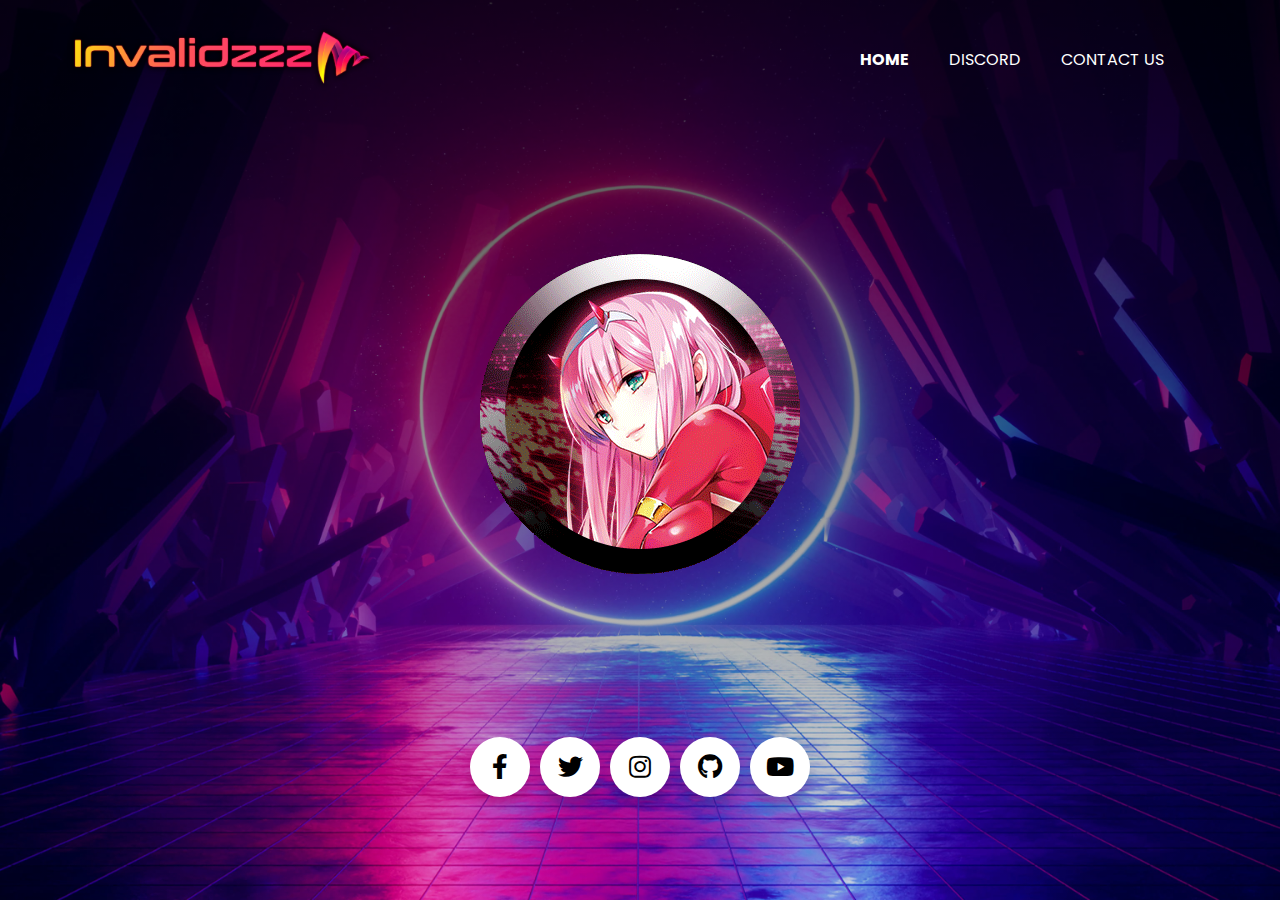
<file: index.html>
<!DOCTYPE html>
<html lang="en" dir="ltr">
   <head>
      <meta charset="utf-8">
      <meta name="viewport" content="width=device-width, initial-scale=1.0">
      <title>InvalidzzzNinja | Social at one</title>
      <link rel = "icon" href ="logo.jpg" type = "image/x-icon">
      <link rel="stylesheet" href="style.css">
      <link rel="stylesheet" href="https://cdnjs.cloudflare.com/ajax/libs/font-awesome/5.15.3/css/all.min.css"/>
   </head>
   <body>
   <div class="navbar">
   <img src="logo1.png" class="logo">
   <ul>
     <li><a href="https://invalidzzzninja.github.io/Invalidzzz.github.io/"><b>Home</b></a></li>
     <li><a href="discord.html">Discord</a></li>
     <li><a href="ContactUs.html">Contact Us</a></li>
   </ul>
 </div>
 <div class="logoMain">
   <img src="logomain1.gif">
 </div>
      <div class="wrapper">
         <div class="button">
            <div class="icon">
               <i class="fab fa-facebook-f"></i>
            </div>
            <a href="https://www.facebook.com/gb.east.5" target="_blank"><span>Facebook</span></a>
         </div>
         <div class="button">
            <div class="icon">
               <i class="fab fa-twitter"></i>
            </div>
            <a href="https://twitter.com/invalidzzz" target="_blank"><span>Twitter</span></a>
         </div>
         <div class="button">
            <div class="icon">
               <i class="fab fa-instagram"></i>
            </div>
            <a href="https://www.instagram.com/invalidzzz_ninja/" target="_blank"><span>Instagram</span></a>
         </div>
         <div class="button">
            <div class="icon">
               <i class="fab fa-github"></i>
            </div>
            <a href="https://github.com/InvalidzzzNinja" target="_blank"><span>Github</span></a>
         </div>
         <div class="button">
            <div class="icon">
               <i class="fab fa-youtube"></i>
            </div>
            <a href="https://www.youtube.com/channel/UCV0kg4HuuD8xrFqqthLPogA" target="_blank"><span>YouTube</span></a>
         </div>
      </div>
   </body>
</html>
</file>
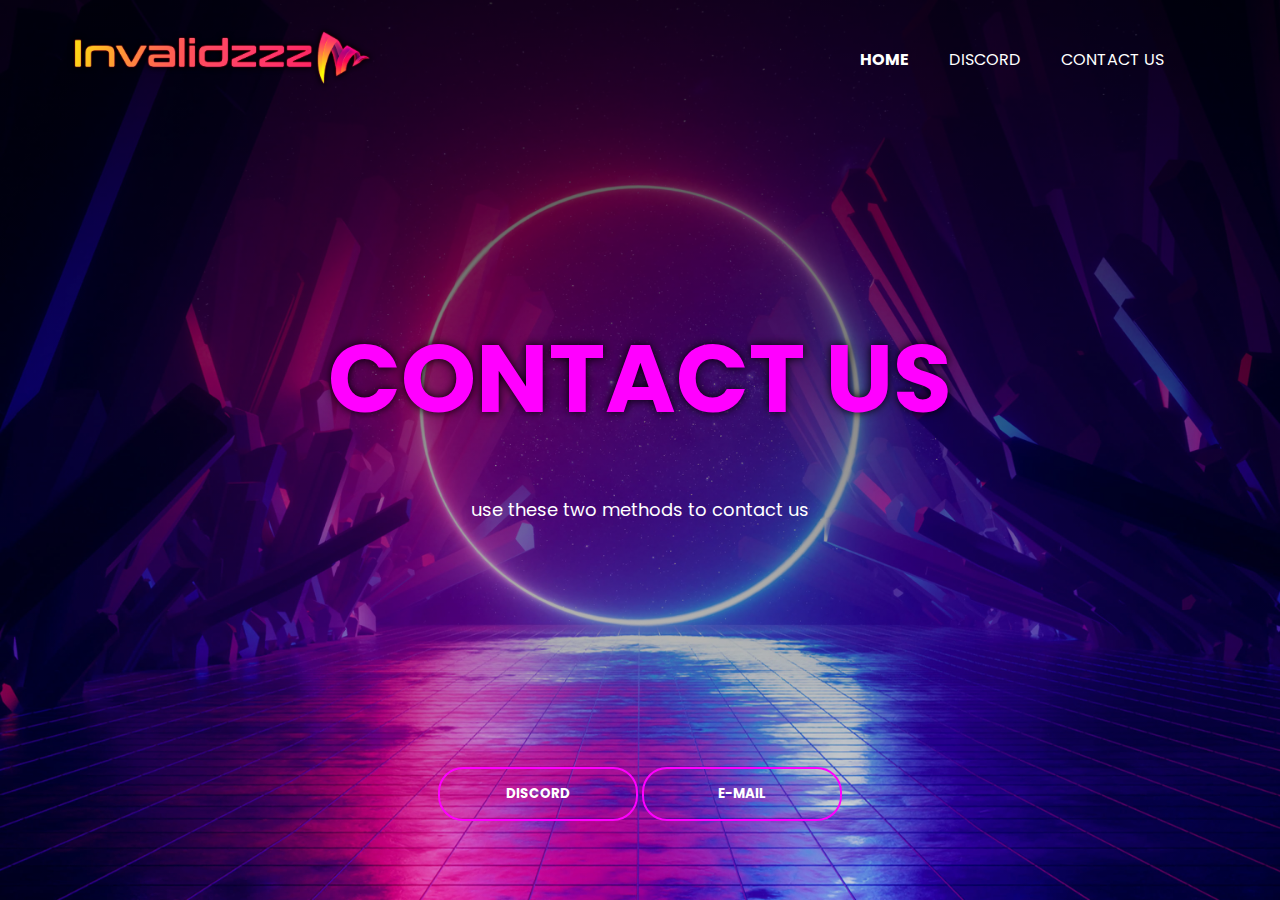
<file: ContactUs.html>
<!DOCTYPE html>
<html lang="en" dir="ltr">
   <head>
      <meta charset="utf-8">
      <title>InvalidzzzNinja | Social at one</title>
      <link rel = "icon" href ="logo.jpg" type = "image/x-icon">
      <link rel="stylesheet" href="style.css">
      <link rel="stylesheet" href="https://cdnjs.cloudflare.com/ajax/libs/font-awesome/5.15.3/css/all.min.css"/>
   </head>
   <body>
   <div class="navbar">
   <img src="logo1.png" class="logo">
   <ul>
     <li><a href="https://invalidzzzninja.github.io/Invalidzzz.github.io/"><b>Home</b></a></li>
     <li><a href="discord.html">Discord</a></li>
     <li><a href="ContactUs.html">Contact Us</a></li>
   </ul>
 </div>
 <div class="text3">
 <p><h1>CONTACT US</h1></p>
 </div>
 <div class="text4">
 <p>use these two methods to contact us</p>
 </div>
 <section>
   <div>
   				<a href="discord.html"><button type="button">DISCORD</button></a>
   				<a href="mailto:batch4082@gmail.com"><button type="button">E-MAIL</button></a>
   </div>
 </section>
  </body>
</html>
</file>
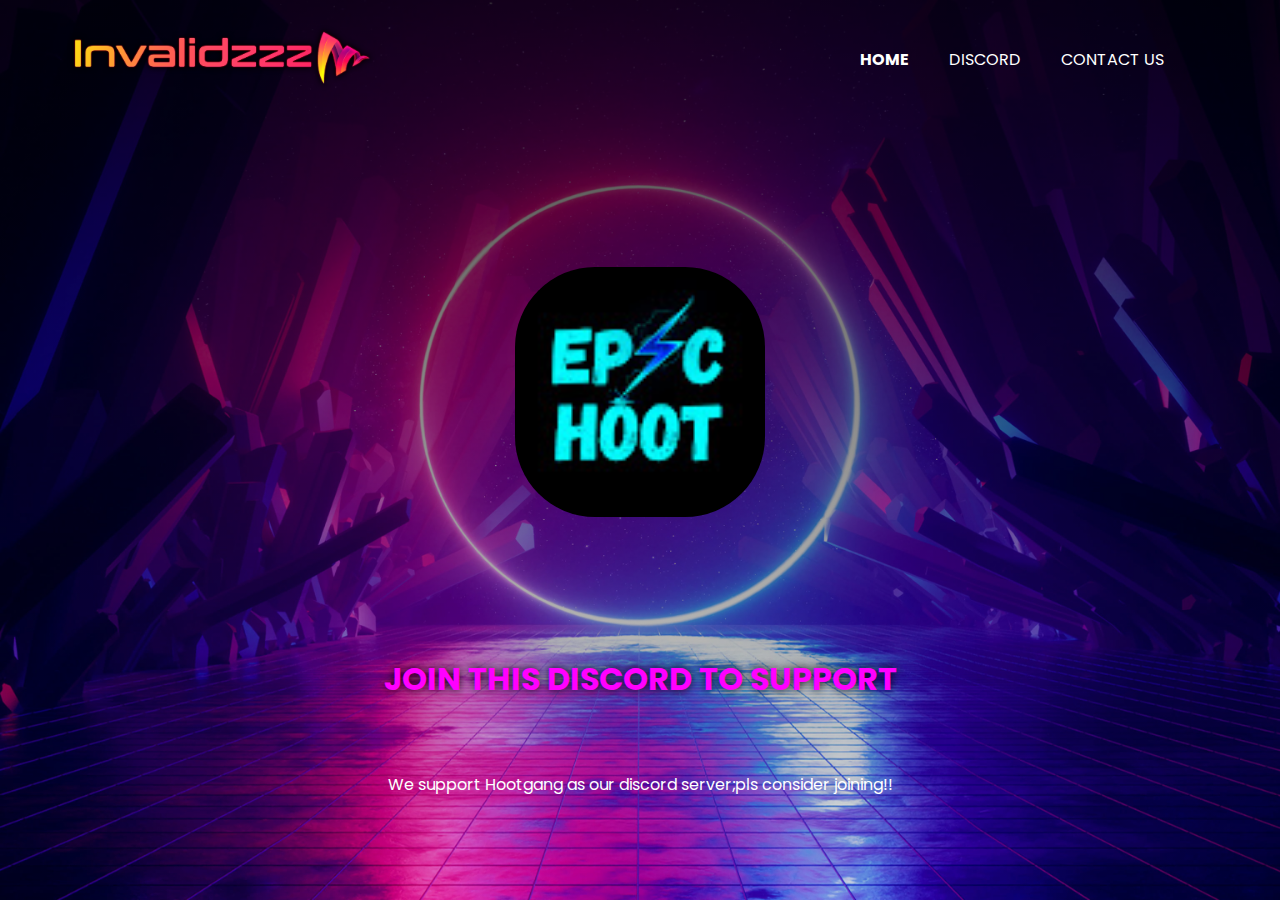
<file: discord.html>
<!DOCTYPE html>
<html lang="en" dir="ltr">
   <head>
      <meta charset="utf-8">
      <title>InvalidzzzNinja | Social at one</title>
      <link rel = "icon" href ="logo.jpg" type = "image/x-icon">
      <link rel="stylesheet" href="style.css">
      <link rel="stylesheet" href="https://cdnjs.cloudflare.com/ajax/libs/font-awesome/5.15.3/css/all.min.css"/>
   </head>
   <body>
   <div class="navbar">
   <img src="logo1.png" class="logo">
   <ul>
     <li><a href="https://invalidzzzninja.github.io/Invalidzzz.github.io/"><b>Home</b></a></li>
     <li><a href="discord.html">Discord</a></li>
     <li><a href="ContactUs.html">Contact Us</a></li>
   </ul>
 </div>
 <div><a href="https://discord.gg/c2V2CqaCyZ" target="_blank"><img src="epichoot.jpg" class="epichoot"></a></div>
 <div class="text">
<p><h1>JOIN THIS DISCORD TO SUPPORT</h1></p>
</div>
<div class="text2">
<p>We support Hootgang as our discord server;pls consider joining!!</p>
 </div>
  </body>
</html>
</file>
<file: style.css>
@import url('https://fonts.googleapis.com/css?family=Poppins:400,500,600,700&display=swap');
*{
  margin: 0;
  padding: 0;
  box-sizing: border-box;
  font-family: 'Poppins', sans-serif;
}
html,body{
  display: grid;
  height: 100%;
  width: 100%;
  place-items: center;
  background: linear-gradient(rgba(0,0,0,0.75),rgba(0,0,0,0.1)),url(background.jpg);
  background-size: cover;
  background-position: center;
}
.wrapper .button{
  display: inline-block;
  height: 60px;
  width: 60px;
  float: left;
  margin: 0 5px;
  overflow: hidden;
  background: #fff;
  border-radius: 50px;
  cursor: pointer;
  box-shadow: 0px 10px 10px rgba(0,0,0,0.1);
  transition: all 0.3s ease-out;
  margin-top: -50px
}
.wrapper .button:hover{
  width: 200px;
}
.wrapper .button .icon{
  display: inline-block;
  height: 60px;
  width: 60px;
  text-align: center;
  border-radius: 50px;
  box-sizing: border-box;
  line-height: 60px;
  transition: all 0.3s ease-out;
}
.wrapper .button:nth-child(1):hover .icon{
  background: #4267B2;
}
.wrapper .button:nth-child(2):hover .icon{
  background: #1DA1F2;
}
.wrapper .button:nth-child(3):hover .icon{
  background: #E1306C;
}
.wrapper .button:nth-child(4):hover .icon{
  background: #333;
}
.wrapper .button:nth-child(5):hover .icon{
  background: #ff0000;
}
.wrapper .button .icon i{
  font-size: 25px;
  line-height: 60px;
  transition: all 0.3s ease-out;
}
.wrapper .button:hover .icon i{
  color: #fff;
}
.wrapper .button span{
  font-size: 20px;
  font-weight: 500;
  line-height: 60px;
  margin-left: 10px;
  transition: all 0.3s ease-out;
}
.wrapper .button:nth-child(1) span{
  color: #4267B2;
}
.wrapper .button:nth-child(2) span{
  color: #1DA1F2;
}
.wrapper .button:nth-child(3) span{
  color: #E1306C;
}
.wrapper .button:nth-child(4) span{
  color: #333;
}
.wrapper .button:nth-child(5) span{
  color: #ff0000;
}
a:link {
  color: black;
  background-color: transparent;
  text-decoration: none;
}

a:visited {
  color: black;
  background-color: transparent;
  text-decoration: none;
}

a:hover {
  color: white;
  background-color: transparent;
  text-decoration: underline;
}

a:active {
  color: black;
  background-color: transparent;
  text-decoration: underline;
}
.navbar{
	width: 85%;
	margin: auto;
	padding: 20px 0;
	display: flex;
	align-items: center;
	justify-content: space-between;
  margin-top: 0px
}
.logo{
	width: 350px;
	cursor: pointer;
  margin-left: -40px;
}
.navbar ul li{
	list-style: none;
	dsiplay: inline-block;
	margin: 10px 20px;
	position: relative;
	float: left;
}
.navbar ul li a{
	text-decoration: none;
	color: #fff;
	text-transform: uppercase;
}
.navbar ul li::after{
	content: "";
	height: 3px;
	width: 0%;
	background: magenta;
	position: absolute;
	left: 0;
	bottom: -5px;
	transition: 0.5s;
}
.navbar ul li:hover:after{
	width:100%;
}
.logoMain{
  margin-top: -175px;
  margin-left: 0px;
 text-align:center;
}
.epichoot{
  margin-top: -50px;
  height:250px;
  width:250px;
  border: 2px;
  border-radius: 80px;
}
.text2{
  margin-top: -100px;
  font-family: sans-serif;
  text-align: center;
  color:#fff;
  align-items: center;
}
.text{
  color: magenta;
  text-shadow: 0 0 10px #000000;
  align-items: center;
}
.text4{
  margin-top: -200px;
  font-family: sans-serif;
  text-align: center;
  color:#fff;
  font-size: 18px;
  align-items: center;
}
.text3{
  color: magenta;
  text-shadow: 0 0 10px #000000;
  font-size: 48px;
  margin-top: -50px;
  align-items: center;
}
button{
	width: 200px;
	padding: 15px 0;
	text-align: center;
  margin-top: -100px;
	margin: auto;
	border-radius: 25px;
	font-weight: bold;
	border: 2px solid magenta;
	background: transparent;
	color: #fff;
	cursor: pointer;
	position: relative;
	overflow: hidden;
}
</file>
